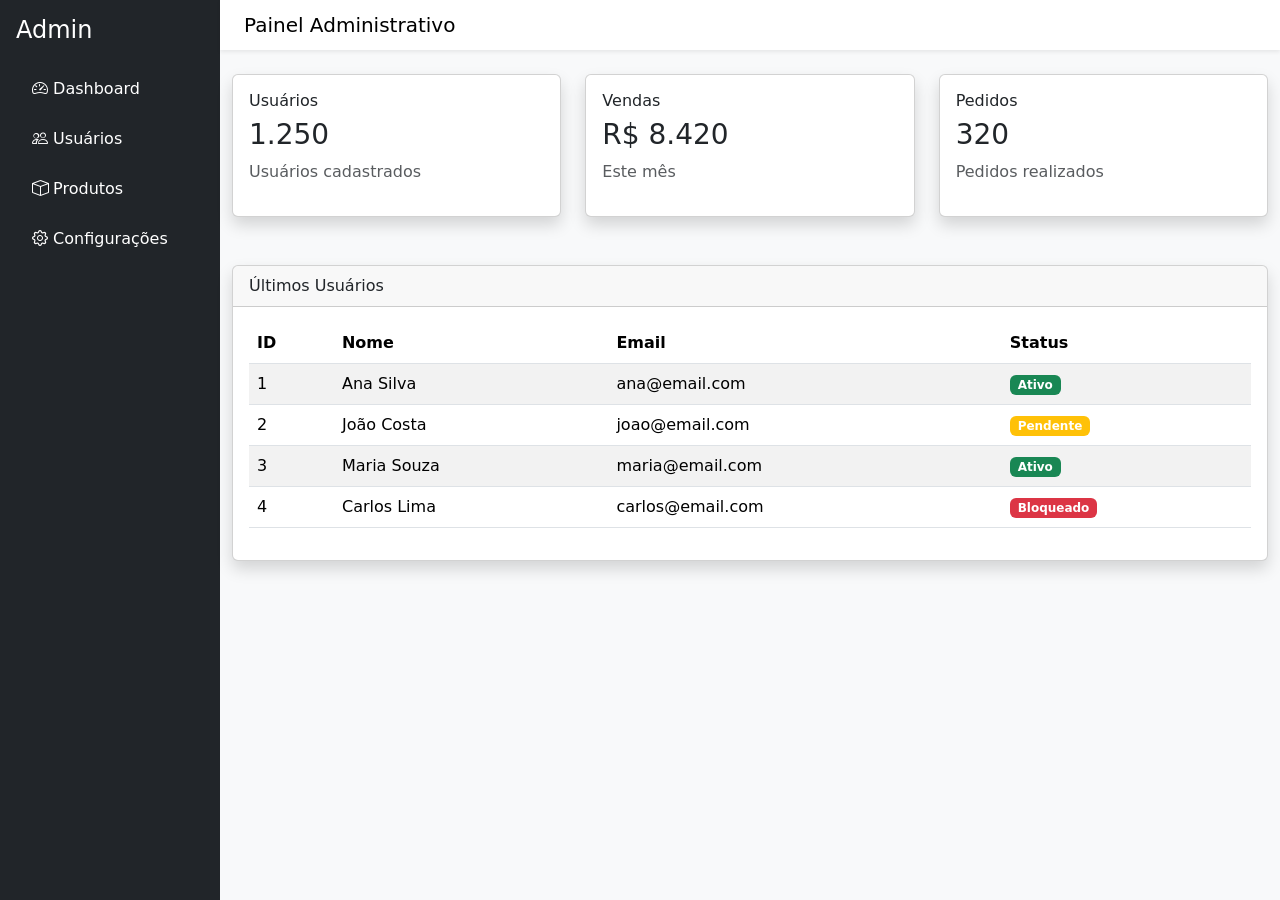
<file: bootstrap 02/index.html>
<!DOCTYPE html>
<html lang="pt-BR">
<head>
<meta charset="UTF-8">
<meta name="viewport" content="width=device-width, initial-scale=1.0">
<title>Admin Dashboard</title>
<link href="https://cdn.jsdelivr.net/npm/bootstrap@5.3.3/dist/css/bootstrap.min.css" rel="stylesheet">
<link href="https://cdn.jsdelivr.net/npm/bootstrap-icons@1.11.3/font/bootstrap-icons.css" rel="stylesheet">
<link rel="stylesheet" href="css/style.css">
</head>

<body>

<div class="d-flex">

<div class="sidebar p-3">

<h4 class="text-white mb-4">Admin</h4>

<ul class="nav flex-column">

<li class="nav-item">
<a class="nav-link text-white">
<i class="bi bi-speedometer2"></i> Dashboard
</a>
</li>

<li class="nav-item">
<a class="nav-link text-white">
<i class="bi bi-people"></i> Usuários
</a>
</li>

<li class="nav-item">
<a class="nav-link text-white">
<i class="bi bi-box"></i> Produtos
</a>
</li>

<li class="nav-item">
<a class="nav-link text-white">
<i class="bi bi-gear"></i> Configurações
</a>
</li>

</ul>

</div>

<div class="content flex-grow-1">


<nav class="navbar navbar-light bg-white shadow-sm px-4">

<span class="navbar-brand mb-0 h5">
Painel Administrativo
</span>

</nav>

<div class="container-fluid mt-4">

<div class="row g-4">

<div class="col-12 col-md-4">

<div class="card shadow">

<div class="card-body">

<h6 class="card-title">Usuários</h6>

<h3>1.250</h3>

<p class="text-muted">Usuários cadastrados</p>

</div>

</div>

</div>

<div class="col-12 col-md-4">

<div class="card shadow">

<div class="card-body">

<h6 class="card-title">Vendas</h6>

<h3>R$ 8.420</h3>

<p class="text-muted">Este mês</p>

</div>

</div>

</div>

<div class="col-12 col-md-4">

<div class="card shadow">

<div class="card-body">

<h6 class="card-title">Pedidos</h6>

<h3>320</h3>

<p class="text-muted">Pedidos realizados</p>

</div>

</div>

</div>

</div>

<div class="card shadow mt-5">

<div class="card-header">

Últimos Usuários

</div>

<div class="card-body">

<div class="table-responsive">

<table class="table table-striped table-hover">

<thead>

<tr>

<th>ID</th>
<th>Nome</th>
<th>Email</th>
<th>Status</th>

</tr>

</thead>

<tbody>

<tr>
<td>1</td>
<td>Ana Silva</td>
<td>ana@email.com</td>
<td><span class="badge bg-success">Ativo</span></td>
</tr>

<tr>
<td>2</td>
<td>João Costa</td>
<td>joao@email.com</td>
<td><span class="badge bg-warning">Pendente</span></td>
</tr>

<tr>
<td>3</td>
<td>Maria Souza</td>
<td>maria@email.com</td>
<td><span class="badge bg-success">Ativo</span></td>
</tr>

<tr>
<td>4</td>
<td>Carlos Lima</td>
<td>carlos@email.com</td>
<td><span class="badge bg-danger">Bloqueado</span></td>
</tr>

</tbody>

</table>

</div>

</div>

</div>

</div>

</div>

</div>

<script src="https://cdn.jsdelivr.net/npm/bootstrap@5.3.3/dist/js/bootstrap.bundle.min.js"></script>

<script src="js/script.js"></script>

</body>
</html>
</file>
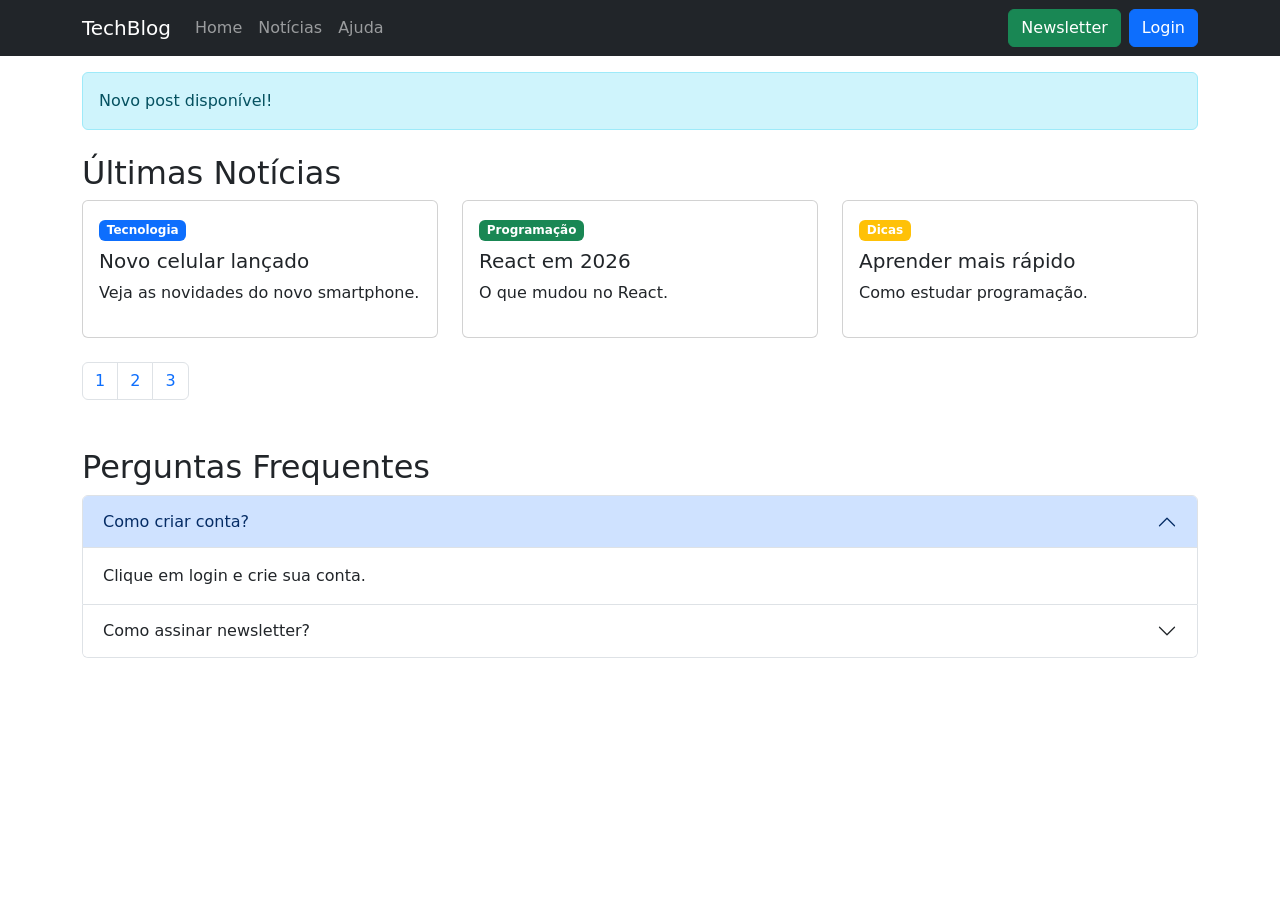
<file: bootstrap 04/index.html>
<!DOCTYPE html>
<html lang="pt-br">
<head>
  <meta charset="UTF-8">
  <meta name="viewport" content="width=device-width, initial-scale=1.0">
  <link
    href="https://cdn.jsdelivr.net/npm/bootstrap@5.3.2/dist/css/bootstrap.min.css"
    rel="stylesheet"
  >

  <title>Blog Tech & Help Center</title>
</head>
<body>

<nav class="navbar navbar-expand-lg navbar-dark bg-dark">
  <div class="container">

    <a class="navbar-brand" href="#">
      TechBlog
    </a>

    <button
      class="navbar-toggler"
      data-bs-toggle="collapse"
      data-bs-target="#menu"
    >
      <span class="navbar-toggler-icon"></span>
    </button>

    <div class="collapse navbar-collapse" id="menu">

      <ul class="navbar-nav me-auto">

        <li class="nav-item">
          <a class="nav-link" href="#">Home</a>
        </li>

        <li class="nav-item">
          <a class="nav-link" href="#">Notícias</a>
        </li>

        <li class="nav-item">
          <a class="nav-link" href="#">Ajuda</a>
        </li>

      </ul>

      <button
        class="btn btn-success me-2"
        data-bs-toggle="modal"
        data-bs-target="#newsletter"
      >
        Newsletter
      </button>

      <button
        class="btn btn-primary"
        data-bs-toggle="modal"
        data-bs-target="#login"
      >
        Login
      </button>

    </div>
  </div>
</nav>

<div class="container mt-3">

  <div class="alert alert-info">
    Novo post disponível!
  </div>

</div>

<div class="container mt-4">

  <h2>Últimas Notícias</h2>

  <div class="row">

    <div class="col-md-4">

      <div class="card">

        <div class="card-body">

          <span class="badge bg-primary">
            Tecnologia
          </span>

          <h5 class="card-title mt-2">
            Novo celular lançado
          </h5>

          <p>
            Veja as novidades do novo smartphone.
          </p>

        </div>

      </div>

    </div>


    <div class="col-md-4">

      <div class="card">

        <div class="card-body">

          <span class="badge bg-success">
            Programação
          </span>

          <h5 class="card-title mt-2">
            React em 2026
          </h5>

          <p>
            O que mudou no React.
          </p>

        </div>

      </div>

    </div>


    <div class="col-md-4">

      <div class="card">

        <div class="card-body">

          <span class="badge bg-warning">
            Dicas
          </span>

          <h5 class="card-title mt-2">
            Aprender mais rápido
          </h5>

          <p>
            Como estudar programação.
          </p>

        </div>

      </div>

    </div>

  </div>

</div>


<div class="container mt-4">

  <nav>

    <ul class="pagination">

      <li class="page-item">
        <a class="page-link">1</a>
      </li>

      <li class="page-item">
        <a class="page-link">2</a>
      </li>

      <li class="page-item">
        <a class="page-link">3</a>
      </li>

    </ul>

  </nav>

</div>


<div class="container mt-5">

  <h2>Perguntas Frequentes</h2>

  <div class="accordion" id="faq">

    <div class="accordion-item">

      <h2 class="accordion-header">

        <button
          class="accordion-button"
          data-bs-toggle="collapse"
          data-bs-target="#p1"
        >
          Como criar conta?
        </button>

      </h2>

      <div
        id="p1"
        class="accordion-collapse collapse show"
        data-bs-parent="#faq"
      >

        <div class="accordion-body">
          Clique em login e crie sua conta.
        </div>

      </div>

    </div>

    <div class="accordion-item">

      <h2 class="accordion-header">

        <button
          class="accordion-button collapsed"
          data-bs-toggle="collapse"
          data-bs-target="#p2"
        >
          Como assinar newsletter?
        </button>

      </h2>

      <div
        id="p2"
        class="accordion-collapse collapse"
        data-bs-parent="#faq"
      >

        <div class="accordion-body">
          Clique no botão newsletter.
        </div>

      </div>

    </div>

  </div>

</div>

<div
  class="modal fade"
  id="newsletter"
>

  <div class="modal-dialog">

    <div class="modal-content">

      <div class="modal-header">

        <h5>Newsletter</h5>

        <button
          class="btn-close"
          data-bs-dismiss="modal"
        ></button>

      </div>

      <div class="modal-body">

        <input
          type="email"
          class="form-control"
          placeholder="Email"
        >

      </div>

      <div class="modal-footer">

        <button
          class="btn btn-success"
          data-bs-dismiss="modal"
        >
          Assinar
        </button>

      </div>

    </div>

  </div>

</div>

<div
  class="modal fade"
  id="login"
>

  <div class="modal-dialog">

    <div class="modal-content">

      <div class="modal-header">

        <h5>Login</h5>

        <button
          class="btn-close"
          data-bs-dismiss="modal"
        ></button>

      </div>

      <div class="modal-body">

        <input
          class="form-control mb-2"
          placeholder="Email"
        >

        <input
          class="form-control"
          placeholder="Senha"
        >

      </div>

      <div class="modal-footer">

        <button
          class="btn btn-primary"
          data-bs-dismiss="modal"
        >
          Entrar
        </button>

      </div>

    </div>

  </div>

</div>

<script
src="https://cdn.jsdelivr.net/npm/bootstrap@5.3.2/dist/js/bootstrap.bundle.min.js">
</script>

</body>
</html>
</file>
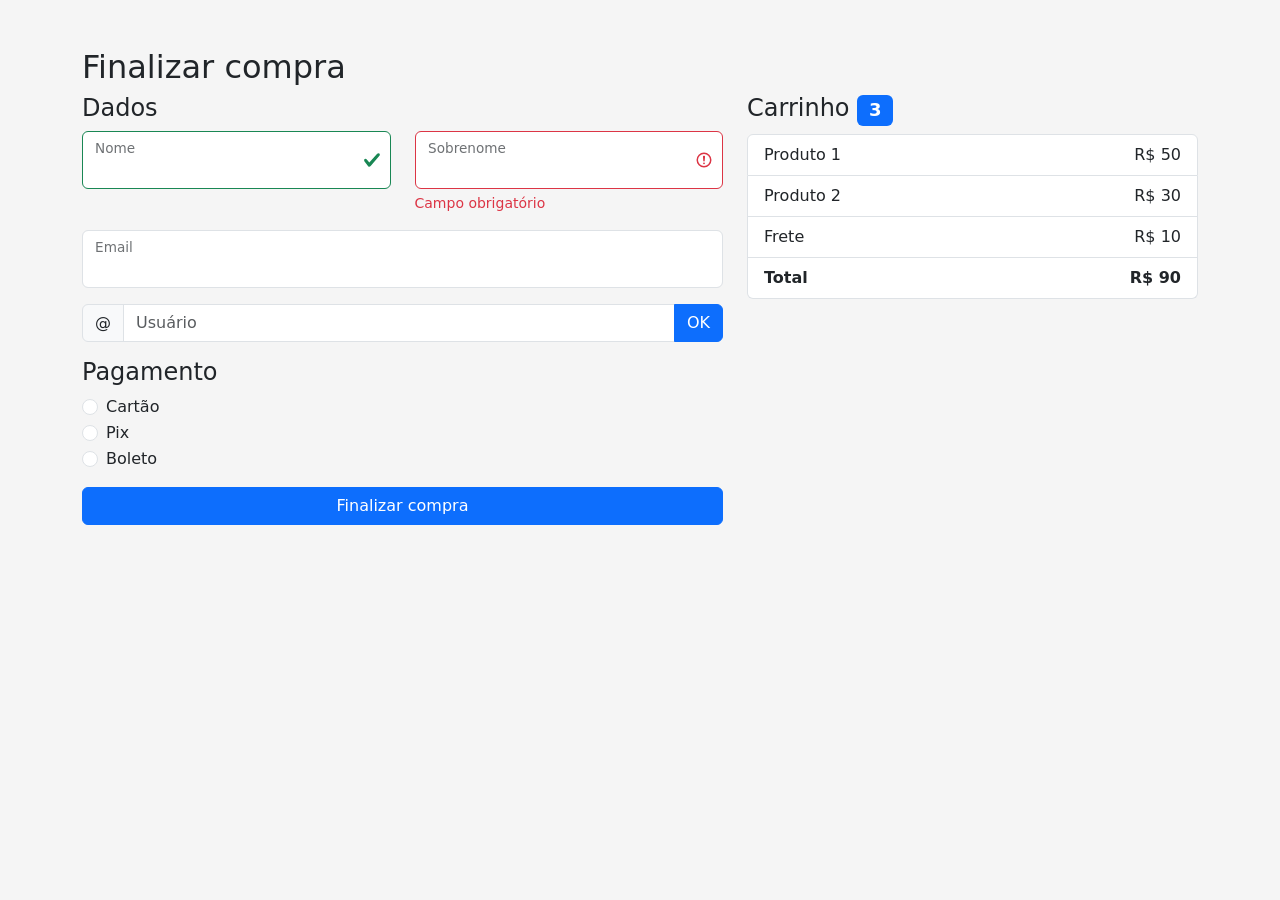
<file: bootstrap 05/index.html>
<!DOCTYPE html>
<html lang="pt-br">
<head>
<meta charset="UTF-8">
<meta name="viewport" content="width=device-width, initial-scale=1.0">

<link href="https://cdn.jsdelivr.net/npm/bootstrap@5.3.2/dist/css/bootstrap.min.css" rel="stylesheet">

<link rel="stylesheet" href="css/style.css">

<title>Checkout</title>
</head>
<body>

<div class="container mt-5">

<h2>Finalizar compra</h2>

<div class="row">

<div class="col-md-7">

<h4>Dados</h4>

<form class="needs-validation">

<div class="row">

<div class="col-md-6">

<div class="form-floating mb-3">

<input type="text" class="form-control is-valid">

<label>Nome</label>

</div>

</div>


<div class="col-md-6">

<div class="form-floating mb-3">

<input type="text" class="form-control is-invalid">

<label>Sobrenome</label>

<div class="invalid-feedback">
Campo obrigatório
</div>

</div>

</div>

</div>


<div class="form-floating mb-3">

<input type="email" class="form-control">

<label>Email</label>

</div>


<div class="input-group mb-3">

<span class="input-group-text">@</span>

<input class="form-control" placeholder="Usuário">

<button class="btn btn-primary">
OK
</button>

</div>


<h4>Pagamento</h4>

<div class="form-check">

<input class="form-check-input" type="radio" name="pag">

<label class="form-check-label">
Cartão
</label>

</div>

<div class="form-check">

<input class="form-check-input" type="radio" name="pag">

<label class="form-check-label">
Pix
</label>

</div>

<div class="form-check mb-3">

<input class="form-check-input" type="radio" name="pag">

<label class="form-check-label">
Boleto
</label>

</div>


<button class="btn btn-primary w-100">
Finalizar compra
</button>

</form>

</div>

<div class="col-md-5">

<h4>
Carrinho
<span class="badge bg-primary">
3
</span>
</h4>

<ul class="list-group mb-3">

<li class="list-group-item d-flex justify-content-between">

Produto 1
<span>R$ 50</span>

</li>

<li class="list-group-item d-flex justify-content-between">

Produto 2
<span>R$ 30</span>

</li>

<li class="list-group-item d-flex justify-content-between">

Frete
<span>R$ 10</span>

</li>

<li class="list-group-item d-flex justify-content-between fw-bold">

Total
<span>R$ 90</span>

</li>

</ul>

</div>

</div>

</div>

<script src="https://cdn.jsdelivr.net/npm/bootstrap@5.3.2/dist/js/bootstrap.bundle.min.js"></script>

</body>
</html>
</file>
<file: bootstrap 02/css/style.css>
body{
background:#f5f6fa;
}

.sidebar{
width:220px;
min-height:100vh;
background:#212529;
}

.sidebar .nav-link{
margin-bottom:10px;
}

.sidebar .nav-link:hover{
background:#343a40;
border-radius:5px;
}

.content{
background:#f8f9fa;
min-height:100vh;
}
</file>
<file: bootstrap 05/css/style.css>
:root {

--bs-primary: #ff4d00;

}

body {

background: #f5f5f5;

}
</file>
